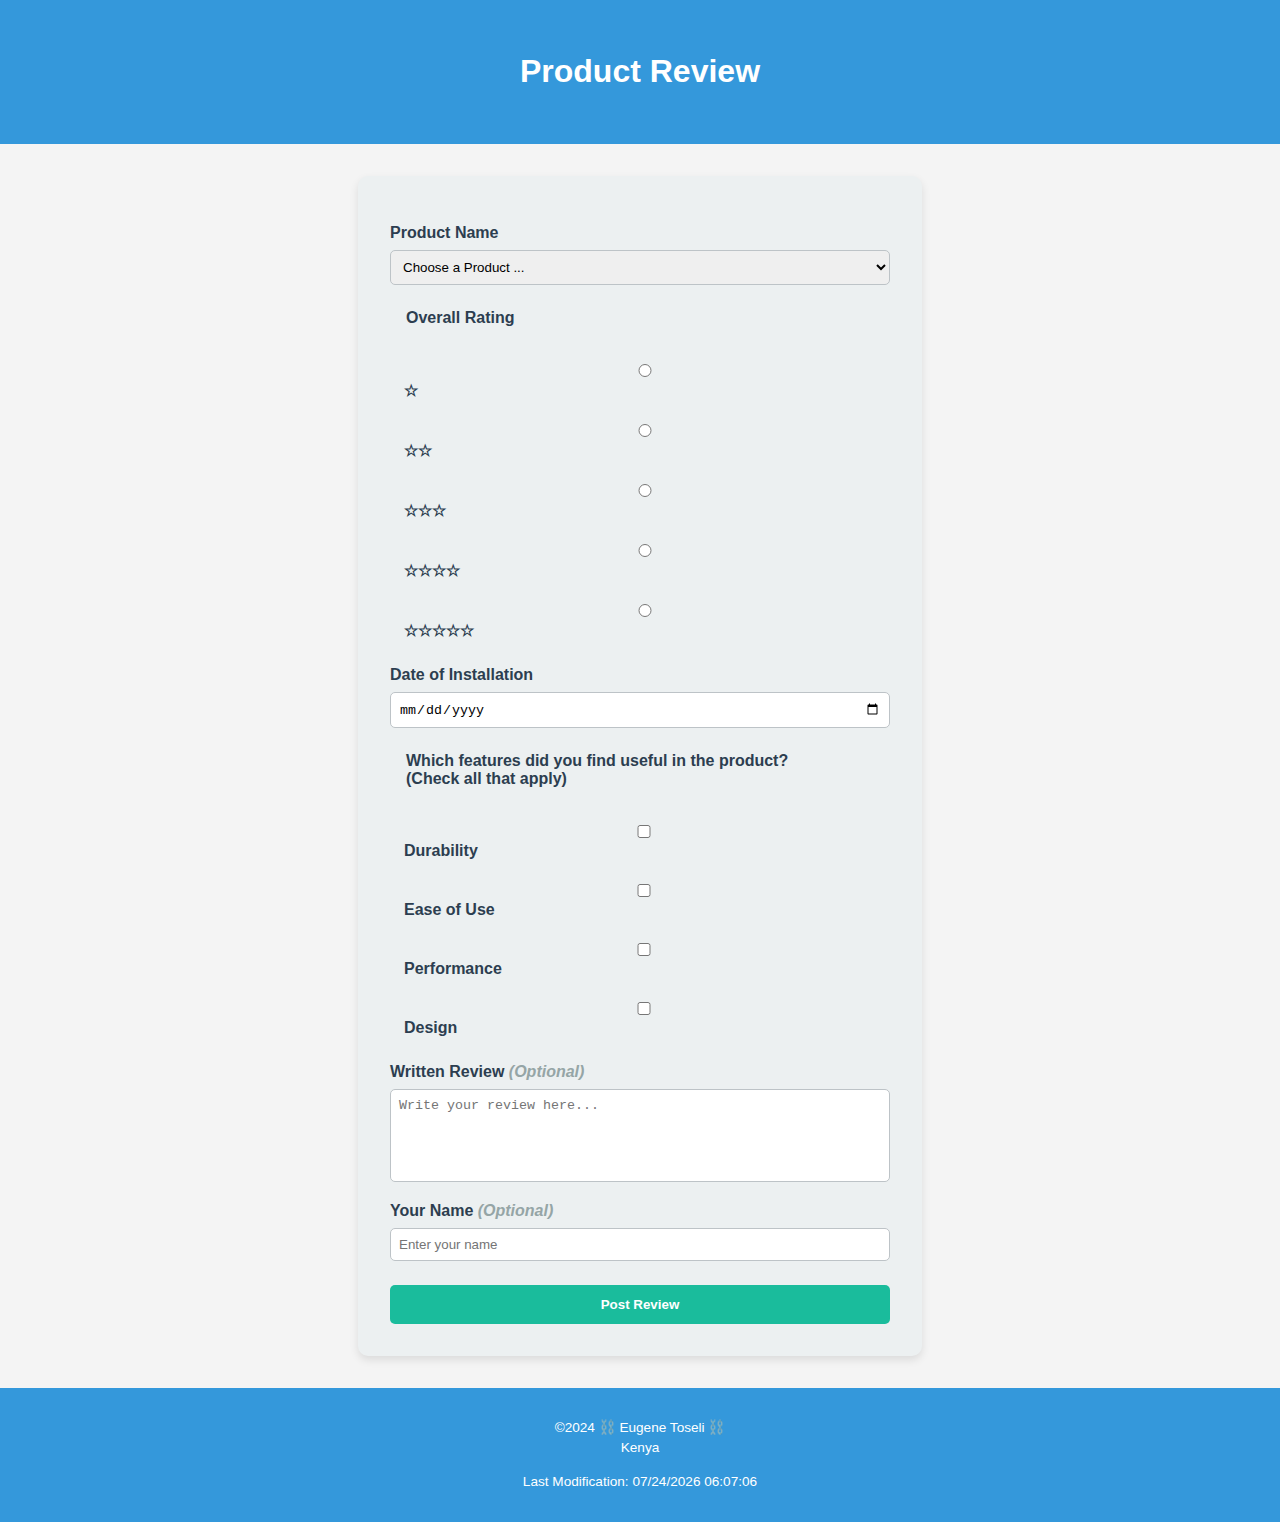
<file: form.html>
<!DOCTYPE html>
<html lang="en">

<head>
    <meta charset="UTF-8">
    <meta name="viewport" content="width=device-width, initial-scale=1.0">
    <title>Product Review</title>
    <link rel="stylesheet" href="styles/form.css">
    <script defer src="scripts/form.js"></script>
</head>

<body>
    <header>
        <h1>Product Review</h1>
    </header>

    <main>
        <form action="review.html" method="get">
            <!-- Product Name -->
            <label for="product">Product Name</label>
            <select id="product" name="product" required>
                <option value="" disabled selected>Choose a Product ...</option>
            </select>

            <!-- Overall Rating -->
            <fieldset>
                <legend>Overall Rating</legend>
                <label><input type="radio" name="rating" value="1" required>&star;</label>
                <label><input type="radio" name="rating" value="2">&star;&star;</label>
                <label><input type="radio" name="rating" value="3">&star;&star;&star;</label>
                <label><input type="radio" name="rating" value="4">&star;&star;&star;&star;</label>
                <label><input type="radio" name="rating" value="5">&star;&star;&star;&star;&star;</label>
            </fieldset>

            <!-- Date of Installation -->
            <label for="installation-date">Date of Installation</label>
            <input type="date" id="installation-date" name="installation-date" required>

            <!-- Useful Features -->
            <fieldset>
                <legend>Which features did you find useful in the product? <br>(Check all that apply)</legend>
                <label><input type="checkbox" name="features" value="durability"> Durability</label>
                <label><input type="checkbox" name="features" value="ease-of-use"> Ease of Use</label>
                <label><input type="checkbox" name="features" value="performance"> Performance</label>
                <label><input type="checkbox" name="features" value="design"> Design</label>
            </fieldset>

            <!-- Written Review -->
            <label for="review">Written Review <span class="optional">(Optional)</span></label>
            <textarea id="review" name="review" rows="5" placeholder="Write your review here..."></textarea>

            <!-- User Name -->
            <label for="username">Your Name <span class="optional">(Optional)</span></label>
            <input type="text" id="username" name="username" placeholder="Enter your name">

            <!-- Submit Button -->
            <input type="submit" value="Post Review">
        </form>
    </main>

    <footer>
        <p>©2024 ⛓️ Eugene Toseli ⛓️ <br> Kenya </p>
        <P>Last Modification: <span id="modified"></span></P>
    </footer>
</body>

</html>
</file>
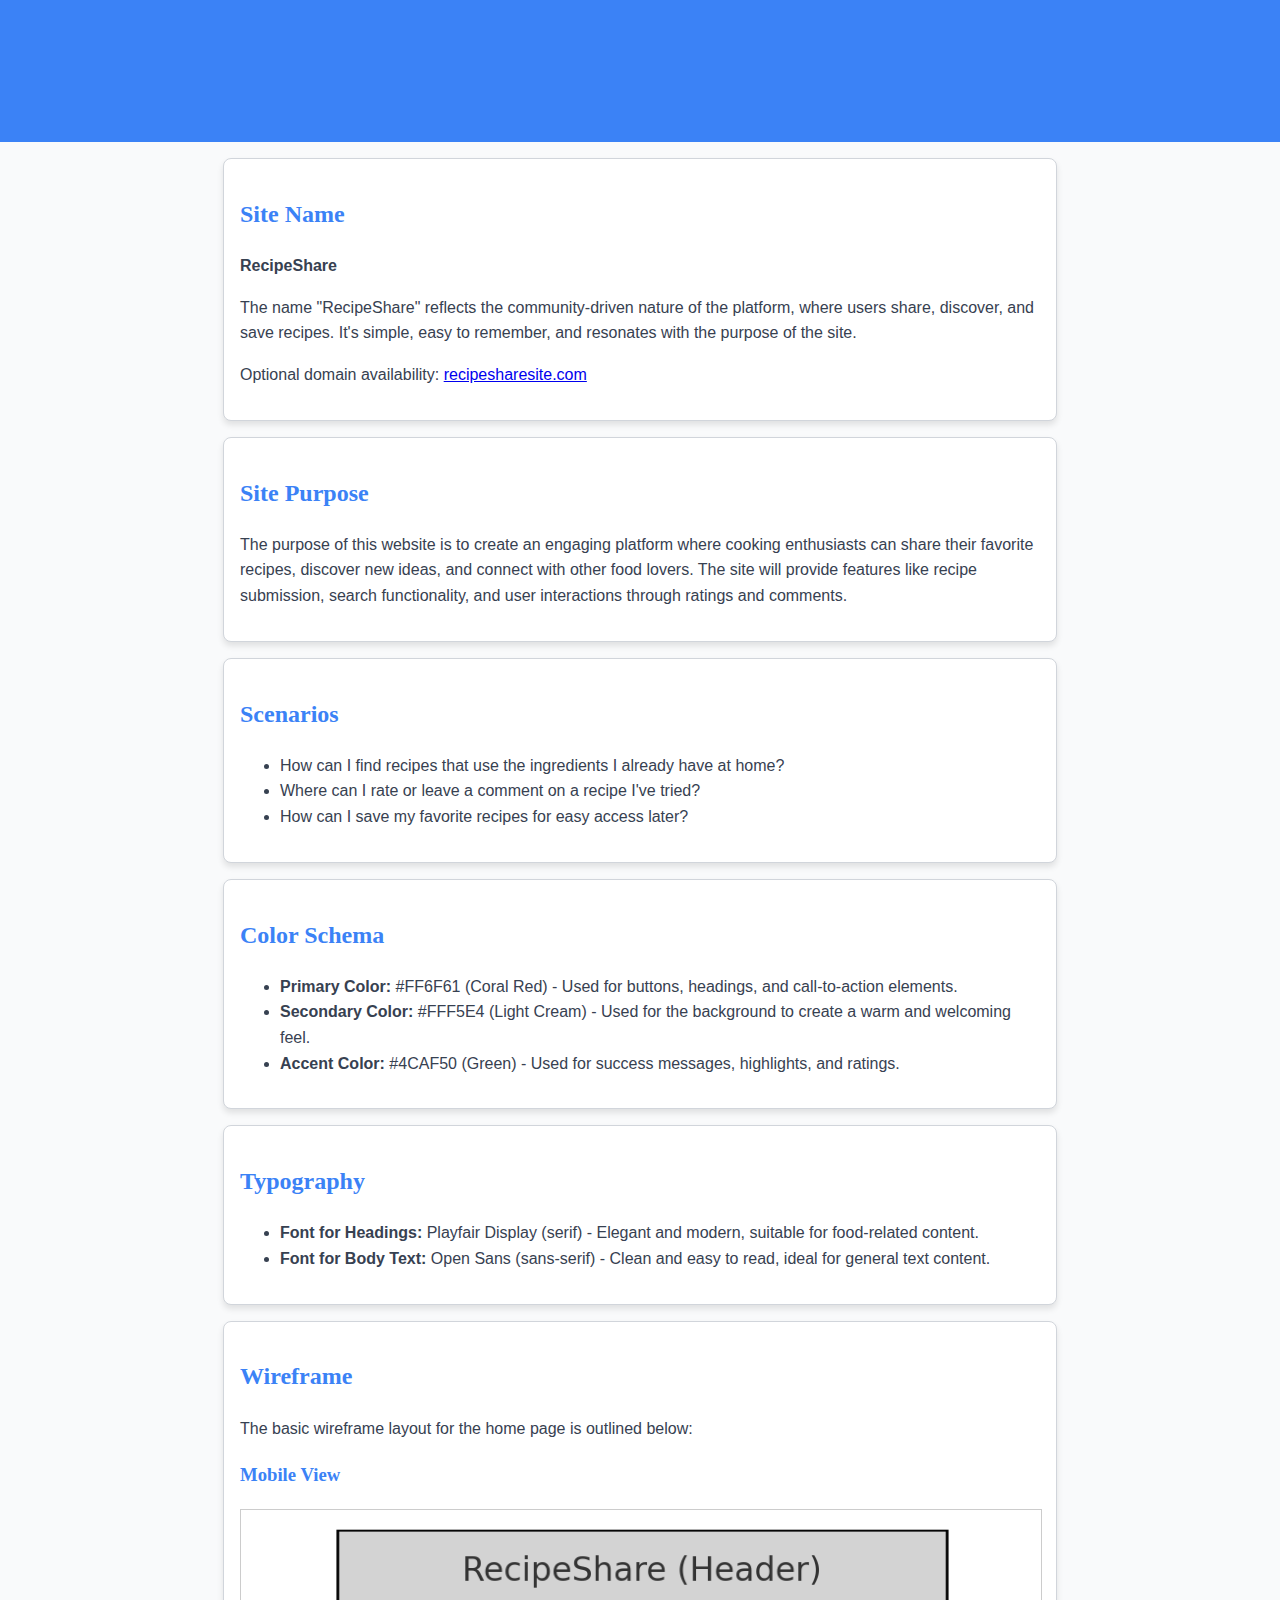
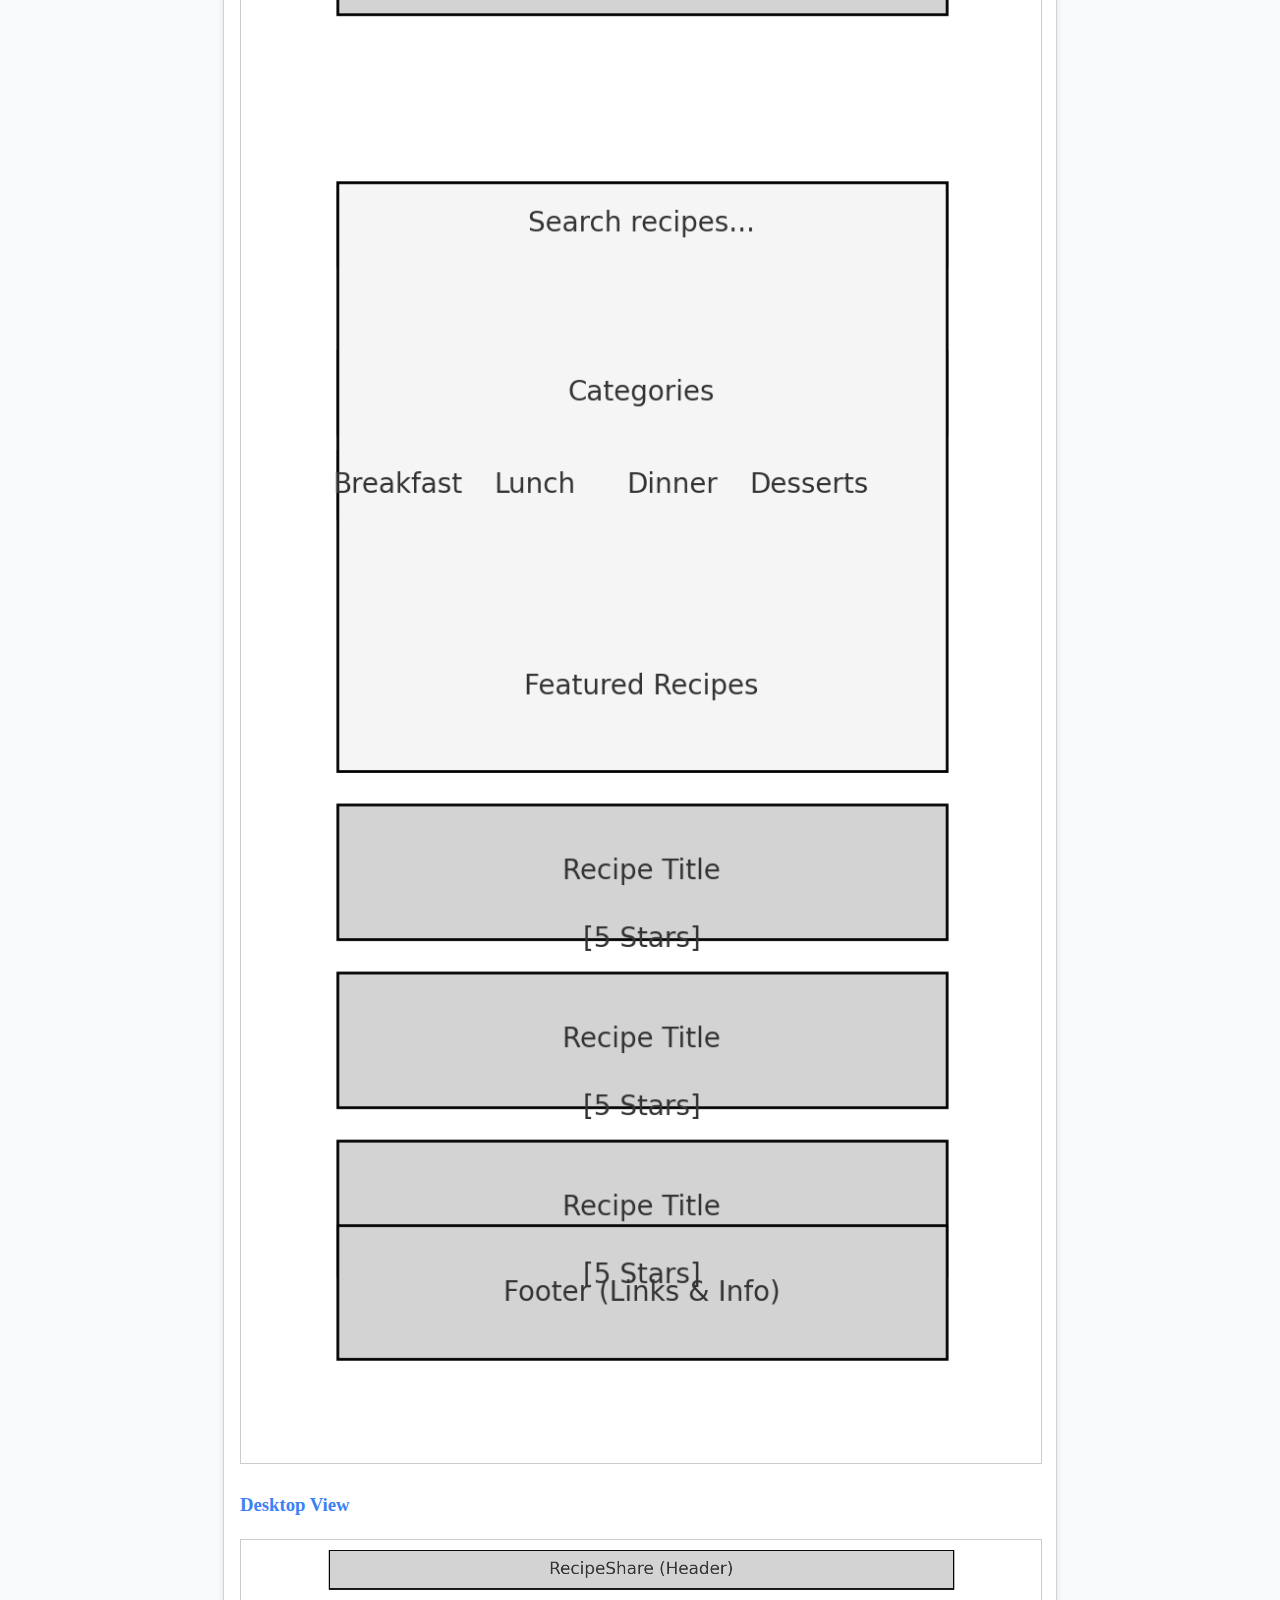
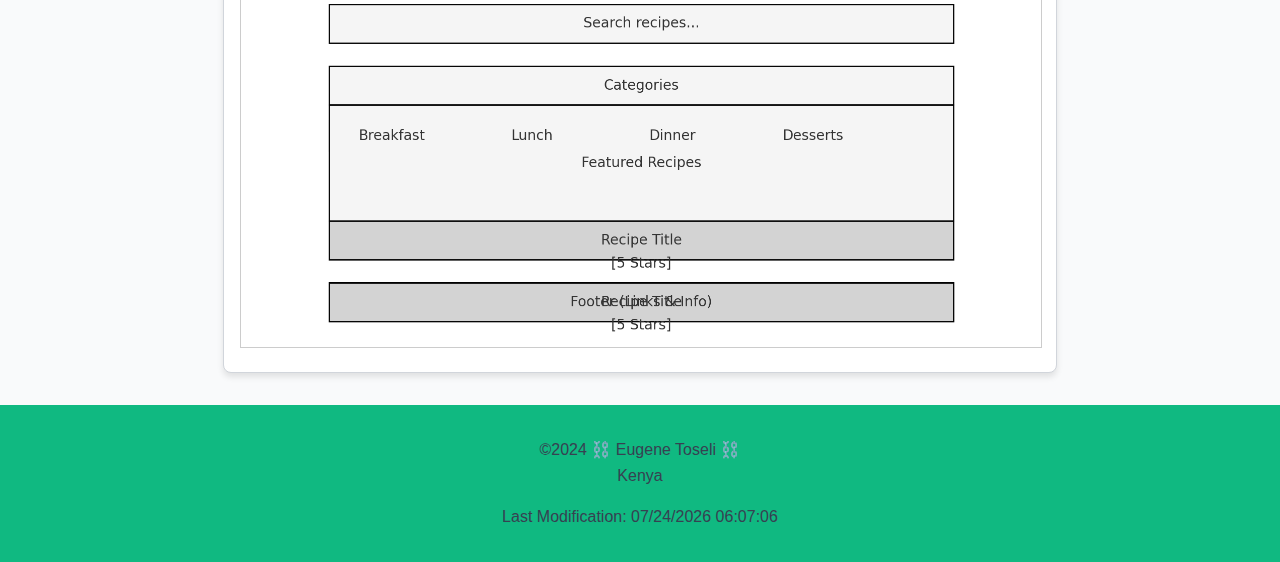
<file: siteplan.html>
<!DOCTYPE html>
<html lang="en">

<head>
    <meta charset="UTF-8">
    <meta name="viewport" content="width=device-width, initial-scale=1.0">
    <title>Online Recipe Sharing Platform - Site Plan</title>
    <link rel="stylesheet" href="styles/siteplan.css">
</head>

<body>
    <!-- Header Section -->
    <header>
        <h1>Online Recipe Sharing Platform</h1>
    </header>

    <!-- Site Name Section -->
    <section>
        <h2>Site Name</h2>
        <p><strong>RecipeShare</strong></p>
        <p>
            The name "RecipeShare" reflects the community-driven nature of the platform, where users share, discover,
            and save recipes. It's simple, easy to remember, and resonates with the purpose of the site.
        </p>
        <p>Optional domain availability: 
            <a href="https://recipesharesite.com" target="_blank">recipesharesite.com</a>
        </p>
    </section>

    <!-- Site Purpose Section -->
    <section>
        <h2>Site Purpose</h2>
        <p>
            The purpose of this website is to create an engaging platform where cooking enthusiasts can share their 
            favorite recipes, discover new ideas, and connect with other food lovers. The site will provide features like 
            recipe submission, search functionality, and user interactions through ratings and comments.
        </p>
    </section>

    <!-- Scenarios Section -->
    <section>
        <h2>Scenarios</h2>
        <ul>
            <li>How can I find recipes that use the ingredients I already have at home?</li>
            <li>Where can I rate or leave a comment on a recipe I've tried?</li>
            <li>How can I save my favorite recipes for easy access later?</li>
        </ul>
    </section>

    <!-- Color Schema Section -->
    <section>
        <h2>Color Schema</h2>
        <ul>
            <li><strong>Primary Color:</strong> #FF6F61 (Coral Red) - Used for buttons, headings, and call-to-action elements.</li>
            <li><strong>Secondary Color:</strong> #FFF5E4 (Light Cream) - Used for the background to create a warm and welcoming feel.</li>
            <li><strong>Accent Color:</strong> #4CAF50 (Green) - Used for success messages, highlights, and ratings.</li>
        </ul>
    </section>

    <!-- Typography Section -->
    <section>
        <h2>Typography</h2>
        <ul>
            <li><strong>Font for Headings:</strong> Playfair Display (serif) - Elegant and modern, suitable for food-related content.</li>
            <li><strong>Font for Body Text:</strong> Open Sans (sans-serif) - Clean and easy to read, ideal for general text content.</li>
        </ul>
    </section>

    <!-- Wireframe Section -->
    <section>
        <h2>Wireframe</h2>
        <p>The basic wireframe layout for the home page is outlined below:</p>
        <h3>Mobile View</h3>
        <img src="images/mobile_wireframe.png" alt="Mobile wireframe example" style="width: 100%; border: 1px solid #ccc;">
        <h3>Desktop View</h3>
        <img src="images/desktop_wireframe.png" alt="Desktop wireframe example" style="width: 100%; border: 1px solid #ccc;">
    </section>

    <!-- Footer Section -->
    <footer>
        <p>©2024 ⛓️ Eugene Toseli ⛓️ <br> Kenya </p>
        <p>Last Modification: <span id="modified"></span></p>
    </footer>

    <!-- Script for displaying the last modification date -->
    <script>
        document.getElementById("modified").textContent = document.lastModified;
    </script>
</body>

</html>
</file>
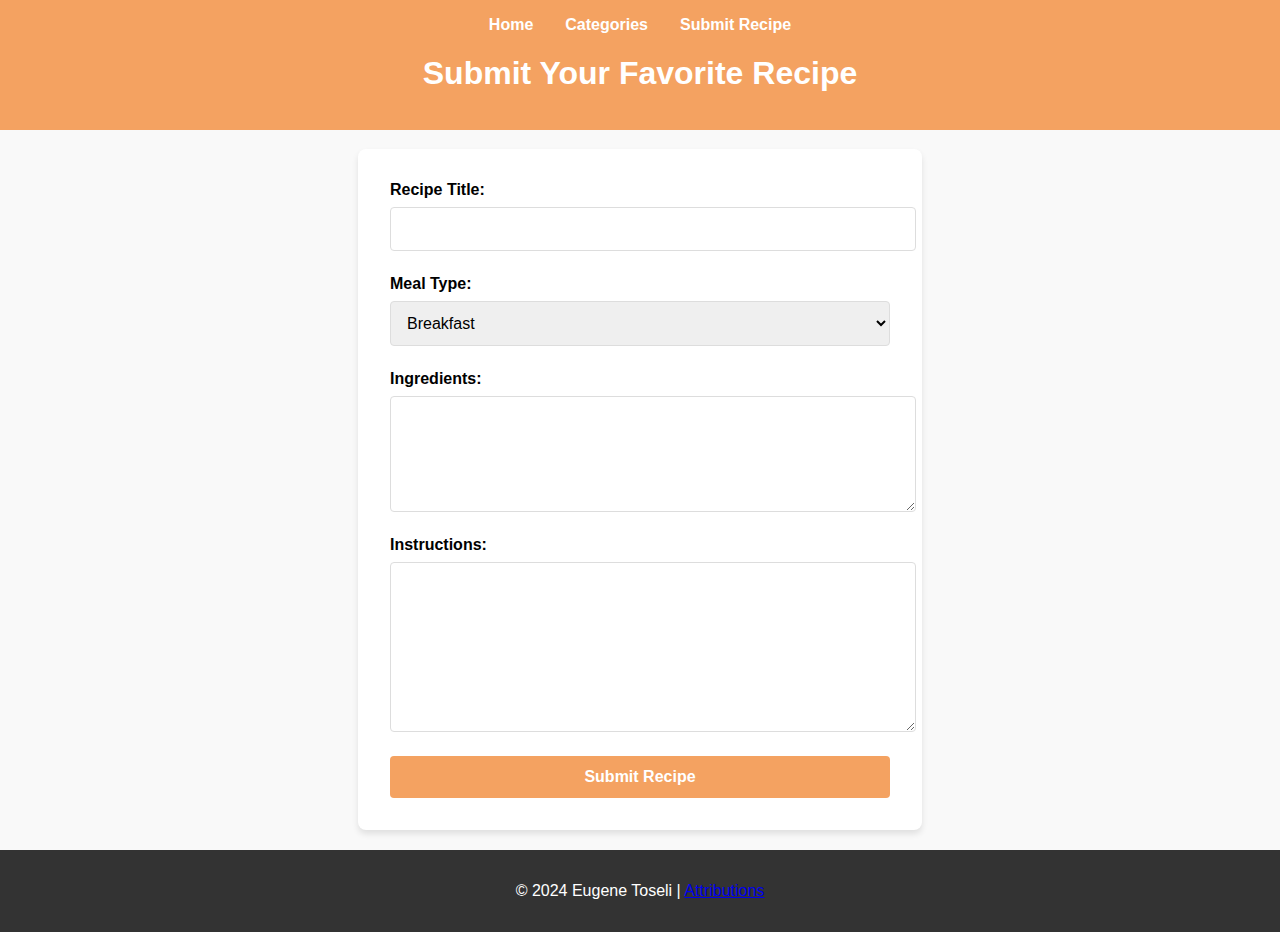
<file: submit.html>
<!DOCTYPE html>
<html lang="en">
<head>
    <meta charset="UTF-8">
    <meta name="viewport" content="width=device-width, initial-scale=1.0">
    <title>Submit a Recipe</title>
    <link rel="stylesheet" href="styles/submitrecipe.css">
    <script defer src="scripts/recipes.js"></script>
</head>
<body>
    <header>
        <nav>
            <ul>
                <li><a href="index.html">Home</a></li>
                <li><a href="categories.html">Categories</a></li>
                <li><a href="submit.html">Submit Recipe</a></li>
            </ul>
        </nav>
        <h1>Submit Your Favorite Recipe</h1>
    </header>

    <main>
        <section id="submit-recipe">
            <form id="recipe-form">
                <label for="recipe-title">Recipe Title:</label>
                <input type="text" id="recipe-title" required>

                <label for="meal-type">Meal Type:</label>
                <select id="meal-type">
                    <option value="breakfast">Breakfast</option>
                    <option value="lunch">Lunch</option>
                    <option value="dinner">Dinner</option>
                    <option value="dessert">Dessert</option>
                </select>

                <label for="ingredients">Ingredients:</label>
                <textarea id="ingredients" rows="5" required></textarea>

                <label for="instructions">Instructions:</label>
                <textarea id="instructions" rows="8" required></textarea>

                <button type="submit">Submit Recipe</button>
            </form>
        </section>
    </main>

    <footer>
        <p>&copy; 2024 Eugene Toseli | <a href="attributions.html">Attributions</a></p>
    </footer>
</body>
</html>
</file>
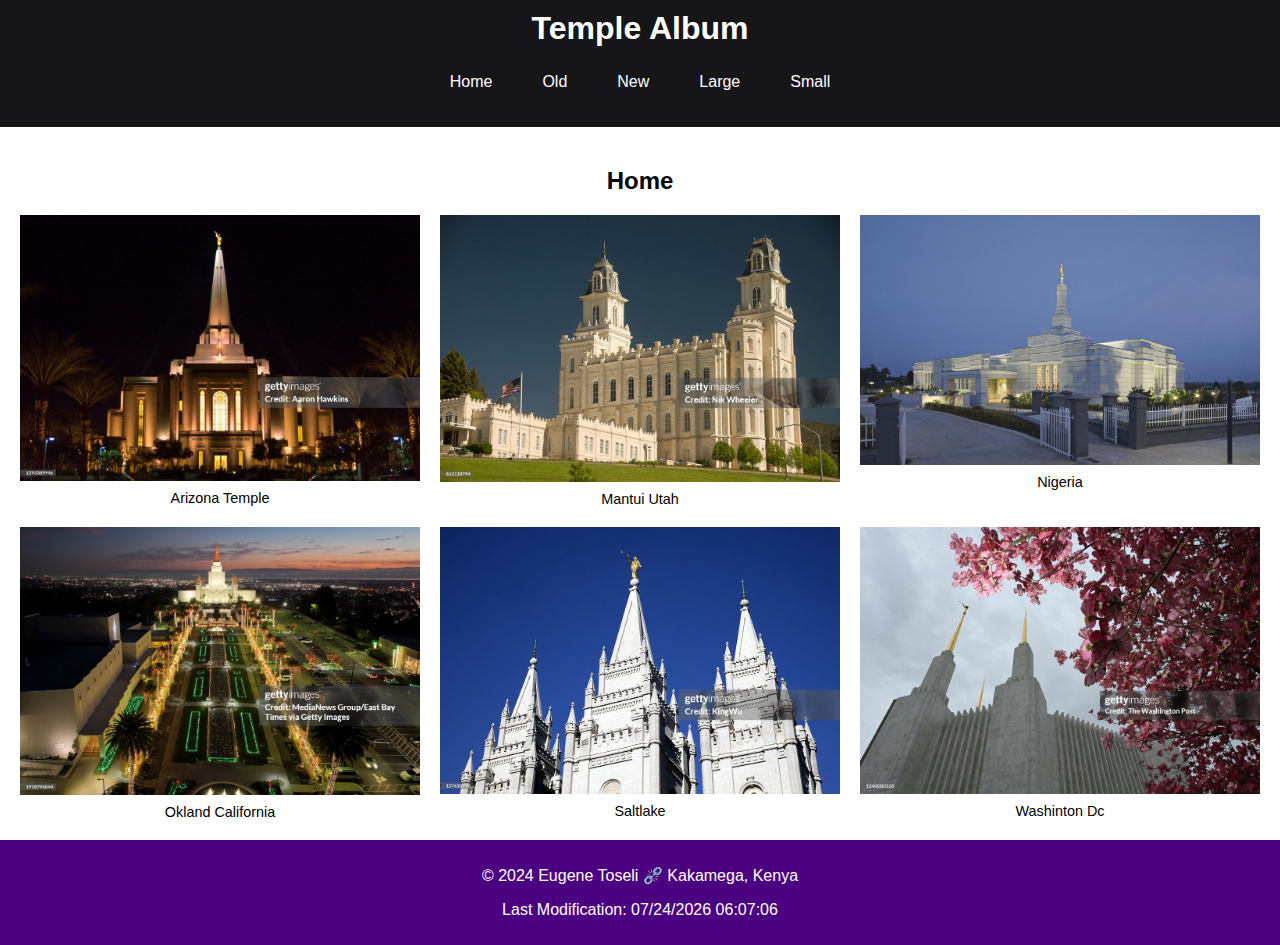
<file: temples.html>
<!DOCTYPE html>
<html lang="en">
<head>
    <meta charset="UTF-8">
    <meta name="viewport" content="width=device-width, initial-scale=1.0">
    <title>Temple Album</title>
    <link rel="stylesheet" href="styles/temples.css">
    <link rel="stylesheet" href="styles/temples-large.css">
    <script src="scripts/temples.js" defer></script>
</head>
<body>
    <header>
        <div class="container">
            <h1>Temple Album</h1>
            <nav>
                <button id="hamburger" aria-label="Toggle navigation">☰</button>
                <ul id="nav-menu">
                    <li><a href="#home">Home</a></li>
                    <li><a href="#old">Old</a></li>
                    <li><a href="#new">New</a></li>
                    <li><a href="#large">Large</a></li>
                    <li><a href="#small">Small</a></li>
                </ul>
            </nav>
        </div>
    </header>

    <main>
        <h2>Home</h2>
        <div class="grid">
            <figure>
                <img src="images/arizona.jpg" alt="Arizona Temple">
                <figcaption>Arizona Temple</figcaption>
            </figure>
            <figure>
                <img src="images/manti utah.jpg" alt="Fiji Temple">
                <figcaption>Mantui Utah</figcaption>
            </figure>
            <figure>
                <img src="images/nigeria.jpg" alt="Nigeria Temple">
                <figcaption>Nigeria</figcaption>
            </figure>
            <figure>
                <img src="images/oakland califonia.jpg" alt="Oakland Califonia Temple">
                <figcaption>Okland California</figcaption>
            </figure>
            <figure>
                <img src="images/saltlake.jpg" alt="Saltlake Temple">
                <figcaption>Saltlake</figcaption>
            </figure>
            <figure>
                <img src="images/washington dc.jpg" alt="Washinton Dc Temple">
                <figcaption>Washinton Dc</figcaption>
            </figure>
        </div>
    </main>

    <footer>
        <p>&copy; 2024   Eugene Toseli ⛓️‍💥 Kakamega, Kenya</p>
        <p>Last Modification: <span id="modified"></span></p>
    </footer>
</body>
</html>
</file>
<file: styles/form.css>
/* General Styling */
body {
    font-family: Arial, sans-serif;
    background-color: #f4f4f4; /* Light gray background */
    color: #2c3e50; /* Dark text color */
    margin: 0;
    padding: 0;
}

/* Header */
header {
    background-color: #3498db; /* Blue background */
    color: white;
    text-align: center;
    padding: 2rem 0;
}

/* Main Form Styling */
main {
    max-width: 500px;
    margin: 2rem auto;
    background-color: #ecf0f1; /* Very light gray background for the form */
    padding: 2rem;
    border-radius: 10px;
    box-shadow: 0 4px 8px rgba(0, 0, 0, 0.1);
}

form label {
    font-weight: bold;
    display: block;
    margin-top: 1rem;
}

form input, form select, form textarea {
    width: 100%;
    padding: 0.5rem;
    margin-top: 0.5rem;
    border: 1px solid #bdc3c7; /* Light gray border */
    border-radius: 5px;
    box-sizing: border-box;
}

textarea {
    resize: none;
}

fieldset {
    border: none;
    margin-top: 1.5rem;
}

legend {
    font-weight: bold;
    margin-bottom: 0.5rem;
    display: block;
}

.optional {
    font-style: italic;
    color: #95a5a6; /* Slightly muted gray */
}

input[type="radio"], input[type="checkbox"] {
    margin-right: 0.5rem;
}

/* Submit Button */
input[type="submit"] {
    background-color: #1abc9c; /* Teal color */
    color: white;
    font-weight: bold;
    border: none;
    padding: 0.75rem;
    border-radius: 5px;
    cursor: pointer;
    margin-top: 1.5rem;
    width: 100%;
}

input[type="submit"]:hover {
    background-color: #16a085; /* Darker teal on hover */
}

/* Footer */
footer {
    text-align: center;
    background-color: #3498db; /* Blue background */
    color: white;
    padding: 1rem 0;
    margin-top: 2rem;
    font-size: 0.85rem;
    line-height: 1.5;
}
</file>
<file: styles/siteplan.css>
/* General Styling */
body {
    font-family: "Open Sans", sans-serif;
    background-color: #F9FAFB; /* Soft neutral background */
    color: #2F3E46; /* Dark grey for text for better readability */
    margin: 0;
    padding: 0;
    line-height: 1.6;
}

/* Header */
header {
    background-color: #3B82F6; /* Modern blue tone */
    color: white;
    text-align: center;
    padding: 1.5rem;
}

/* Sections */
section {
    margin: 1rem auto;
    padding: 1rem;
    max-width: 800px;
    background: white;
    border: 1px solid #D1D5DB; /* Light grey border */
    border-radius: 8px;
    box-shadow: 0 4px 6px rgba(0, 0, 0, 0.1); /* Subtle shadow */
}

/* Typography */
h1, h2, h3 {
    font-family: "Playfair Display", serif;
    color: #3B82F6; /* Same as header for consistency */
}

p, ul, li {
    font-family: "Open Sans", sans-serif;
    color: #374151; /* Slightly lighter grey for body text */
}

/* Footer */
footer {
    text-align: center;
    padding: 1rem;
    margin-top: 2rem;
    background-color: #10B981; /* Vibrant teal for contrast */
    color: white;
}
</file>
<file: styles/submitrecipe.css>
/* General styles for all pages */
body {
    font-family: Arial, sans-serif;
    margin: 0;
    padding: 0;
    background-color: #f9f9f9;
}

header {
    background: #f4a261;
    padding: 1rem;
    text-align: center;
    color: white;
}

nav ul {
    list-style: none;
    display: flex;
    justify-content: center;
    padding: 0;
    margin: 0;
}

nav ul li {
    margin: 0 1rem;
}

nav ul li a {
    color: white;
    text-decoration: none;
    font-weight: bold;
}

/* Main content styles */
main {
    display: flex;
    justify-content: center;
    align-items: center;
    min-height: 80vh;
}

#submit-recipe {
    width: 100%;
    max-width: 500px;
    background: white;
    padding: 2rem;
    border-radius: 8px;
    box-shadow: 0 4px 6px rgba(0, 0, 0, 0.1);
}

/* Form styles */
form {
    display: flex;
    flex-direction: column;
}

form label {
    margin-bottom: 0.5rem;
    font-weight: bold;
}

form input,
form select,
form textarea {
    width: 100%;
    padding: 0.75rem;
    margin-bottom: 1.5rem;
    border: 1px solid #ddd;
    border-radius: 4px;
    font-size: 1rem;
}

form input:focus,
form select:focus,
form textarea:focus {
    outline: none;
    border-color: #f4a261;
    box-shadow: 0 0 5px rgba(244, 162, 97, 0.5);
}

form button {
    background: #f4a261;
    color: white;
    padding: 0.75rem;
    border: none;
    border-radius: 4px;
    font-size: 1rem;
    cursor: pointer;
    font-weight: bold;
    transition: background 0.3s ease;
}

form button:hover {
    background: #e76f51;
}

/* Footer */
footer {
    background: #333;
    color: white;
    text-align: center;
    padding: 1rem;
}
</file>
<file: styles/temples.css>
/* General Styles */
body {
    font-family: Arial, sans-serif;
    margin: 0;
    padding: 0;
    background-color: #f4f4f4;
}

header {
    background-color: #161517;
    color: white;
    padding: 10px;
}

header h1 {
    margin: 0;
    text-align: center;
    font-size: 1.5rem;
}

nav {
    position: relative;
}

#hamburger {
    font-size: 1.5rem;
    color: white;
    background: none;
    border: none;
    display: block;
    margin: 10px auto;
    cursor: pointer;
}

#nav-menu {
    list-style: none;
    display: none;
    text-align: center;
    padding: 0;
}

#nav-menu li a {
    color: white;
    text-decoration: none;
    padding: 10px 15px;
    display: block;
}

#nav-menu li a:hover {
    background-color: #6a1b9a;
}

/* Main Content */
main {
    text-align: center;
    padding: 20px;
    background-color: white;
}

.grid {
    display: grid;
    grid-template-columns: 1fr;
    gap: 10px;
}

figure {
    margin: 0;
    padding: 0;
}

figure img {
    width: 100%;
    height: auto;
}

figcaption {
    font-size: 0.9rem;
    margin-top: 5px;
}

/* Footer */
footer {
    background-color: #4b0082;
    color: white;
    text-align: center;
    padding: 10px;
}
</file>
<file: styles/temples-large.css>
/* Adjustments for larger screens */
@media (min-width: 768px) {
    #hamburger {
        display: none;
    }

    #nav-menu {
        display: flex;
        justify-content: center;
        gap: 20px;
    }

    .grid {
        grid-template-columns: repeat(3, 1fr); /* 3 columns layout */
        gap: 20px;
    }

    header h1 {
        font-size: 2rem;
    }

    footer {
        font-size: 1rem;
    }
}
</file>
